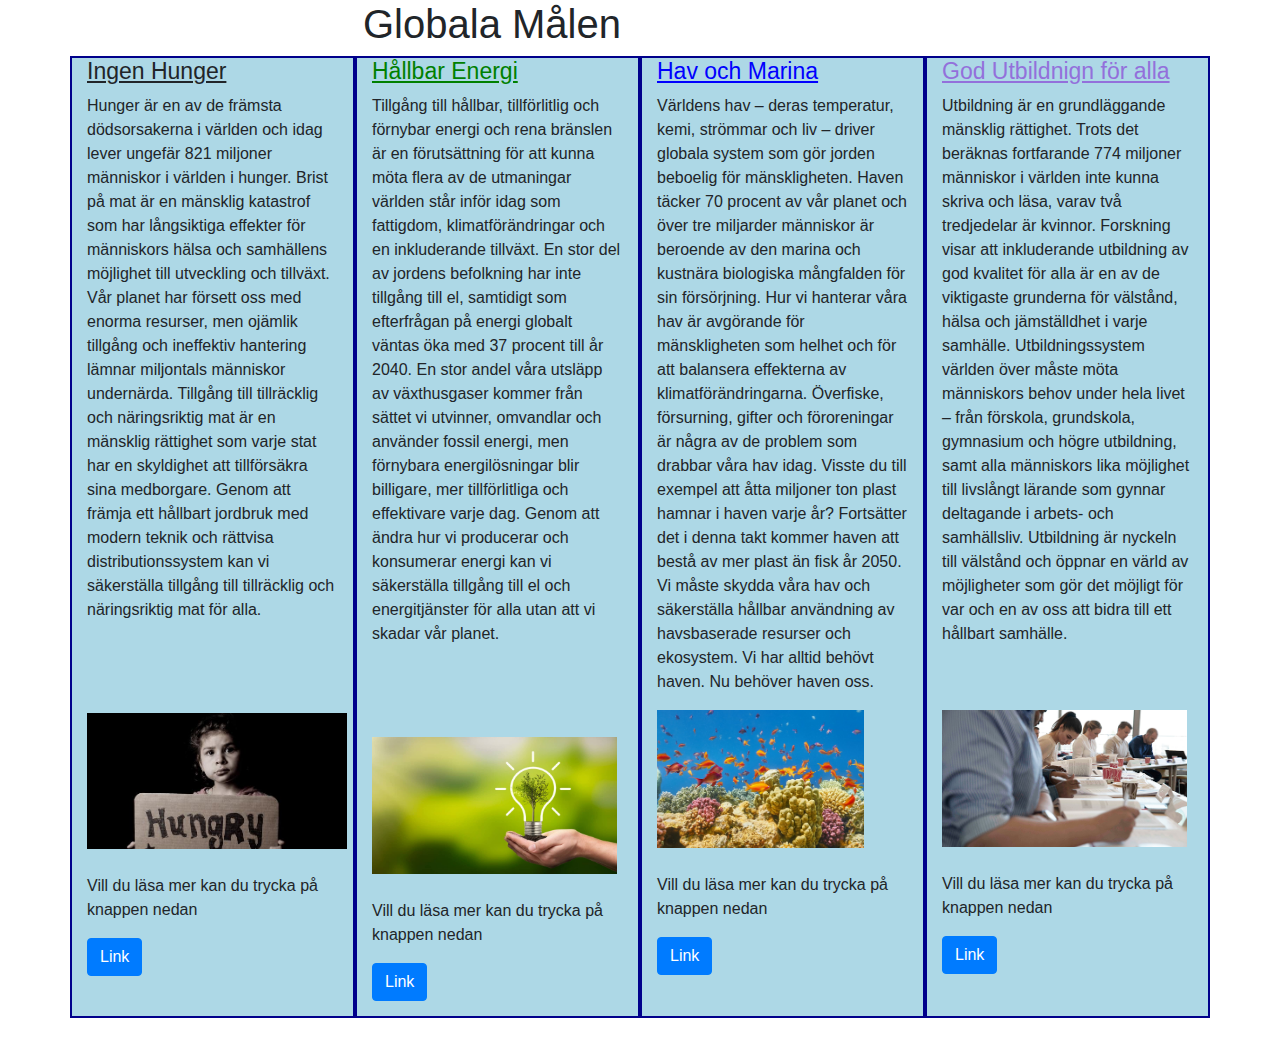
<file: Bootstrap 2/index.html>
<!doctype html>
<html lang="sv">
  <head>
    <!-- Required meta tags -->
    <meta charset="utf-8">
    <meta name="viewport" content="width=device-width, initial-scale=1, shrink-to-fit=no">

    <!-- Bootstrap CSS -->
    <link rel="stylesheet" href="css\bootstrap.css">
    <link rel="stylesheet" href="css\style.css">
    <title>Globala Målen</title>
  </head>
  <body>
    <h1 class="titel">Globala Målen</h1>
    <div class="container">
      <div class="row">
        <div class="col-sm-3 bg">
          <h1 class="header1"><u>Ingen Hunger</u></h1>
          <p>Hunger är en av de främsta dödsorsakerna i världen och idag lever ungefär 821 miljoner människor i världen i hunger. Brist på mat är en mänsklig katastrof som har långsiktiga effekter för människors hälsa och samhällens möjlighet till utveckling och tillväxt. Vår planet har försett oss med enorma resurser, men ojämlik tillgång och ineffektiv hantering lämnar miljontals människor undernärda.

          Tillgång till tillräcklig och näringsriktig mat är en mänsklig rättighet som varje stat har en skyldighet att tillförsäkra sina medborgare. Genom att främja ett hållbart jordbruk med modern teknik och rättvisa distributionssystem kan vi säkerställa tillgång till tillräcklig och näringsriktig mat för alla.</p>
          <img src="img\hunger.jpg" width="260" class="pic1-2">
          <p>Vill du läsa mer kan du trycka på knappen nedan</p>
          <a class="btn btn-primary link" href="https://www.globalamalen.se/om-globala-malen/mal-2-ingen-hunger/" role="button">Link</a>
        </div>
        <div class="col-sm-3 bg">
          <h1 class="header2"><u>Hållbar Energi</u></h1>
          <p>Tillgång till hållbar, tillförlitlig och förnybar energi och rena bränslen är en förutsättning för att kunna möta flera av de utmaningar världen står inför idag som fattigdom, klimatförändringar och en inkluderande tillväxt. En stor del av jordens befolkning har inte tillgång till el, samtidigt som efterfrågan på energi globalt väntas öka med 37 procent till år 2040.

          En stor andel våra utsläpp av växthusgaser kommer från sättet vi utvinner, omvandlar och använder fossil energi, men förnybara energilösningar blir billigare, mer tillförlitliga och effektivare varje dag. Genom att ändra hur vi producerar och konsumerar energi kan vi säkerställa tillgång till el och energitjänster för alla utan att vi skadar vår planet.</p>
          <img src="img\energi.jpg" width="245" class="pic1-2">
          <p>Vill du läsa mer kan du trycka på knappen nedan</p>
          <a class="btn btn-primary link" href="https://www.globalamalen.se/om-globala-malen/mal-7-hallbar-energi-alla/" role="button">Link</a>
        </div>
        <div class="col-sm-3 bg">
          <h1 class="header3"><u>Hav och Marina</u></h1>
          <p>Världens hav – deras temperatur, kemi, strömmar och liv – driver globala system som gör jorden beboelig för mänskligheten. Haven täcker 70 procent av vår planet och över tre miljarder människor är beroende av den marina och kustnära biologiska mångfalden för sin försörjning. Hur vi hanterar våra hav är avgörande för mänskligheten som helhet och för att balansera effekterna av klimatförändringarna.

          Överfiske, försurning, gifter och föroreningar är några av de problem som drabbar våra hav idag. Visste du till exempel att åtta miljoner ton plast hamnar i haven varje år? Fortsätter det i denna takt kommer haven att bestå av mer plast än fisk år 2050. Vi måste skydda våra hav och säkerställa hållbar användning av havsbaserade resurser och ekosystem. Vi har alltid behövt haven. Nu behöver haven oss.</p>
          <img src="img\hav.jpg" width="207" class="pic3">
          <p>Vill du läsa mer kan du trycka på knappen nedan</p>
          <a class="btn btn-primary link" href="https://www.globalamalen.se/om-globala-malen/mal-17-genomforande-och-globalt-partnerskap/" role="button">Link</a>
        </div>
        <div class="col-sm-3 bg">
          <h1 class="header4"><u>God Utbildnign för alla</u></h1>

          <p>Utbildning är en grundläggande mänsklig rättighet. Trots det beräknas fortfarande 774 miljoner människor i världen inte kunna skriva och läsa, varav två tredjedelar är kvinnor. Forskning visar att inkluderande utbildning av god kvalitet för alla är en av de viktigaste grunderna för välstånd, hälsa och jämställdhet i varje samhälle.

          Utbildningssystem världen över måste möta människors behov under hela livet – från förskola, grundskola, gymnasium och högre utbildning, samt alla människors lika möjlighet till livslångt lärande som gynnar deltagande i arbets- och samhällsliv. Utbildning är nyckeln till välstånd och öppnar en värld av möjligheter som gör det möjligt för var och en av oss att bidra till ett hållbart samhälle.</p>
          <img src="img\skola.jpg" width="245" class="pic4">
          <p>Vill du läsa mer kan du trycka på knappen nedan</p>
          <a class="btn btn-primary link" href="https://www.globalamalen.se/om-globala-malen/mal-4-god-utbildning-alla/" role="button">Link</a>
        </div>
      </div>

    </div>

    <!-- Optional JavaScript -->
    <!-- jQuery first, then Popper.js, then Bootstrap JS -->
    <script src="https://code.jquery.com/jquery-3.2.1.slim.min.js" integrity="sha384-KJ3o2DKtIkvYIK3UENzmM7KCkRr/rE9/Qpg6aAZGJwFDMVNA/GpGFF93hXpG5KkN" crossorigin="anonymous"></script>
    <script src="https://cdn.jsdelivr.net/npm/popper.js@1.12.9/dist/umd/popper.min.js" integrity="sha384-ApNbgh9B+Y1QKtv3Rn7W3mgPxhU9K/ScQsAP7hUibX39j7fakFPskvXusvfa0b4Q" crossorigin="anonymous"></script>
    <script src="https://cdn.jsdelivr.net/npm/bootstrap@4.0.0/dist/js/bootstrap.min.js" integrity="sha384-JZR6Spejh4U02d8jOt6vLEHfe/JQGiRRSQQxSfFWpi1MquVdAyjUar5+76PVCmYl" crossorigin="anonymous"></script>
  </body>
</html>
</file>
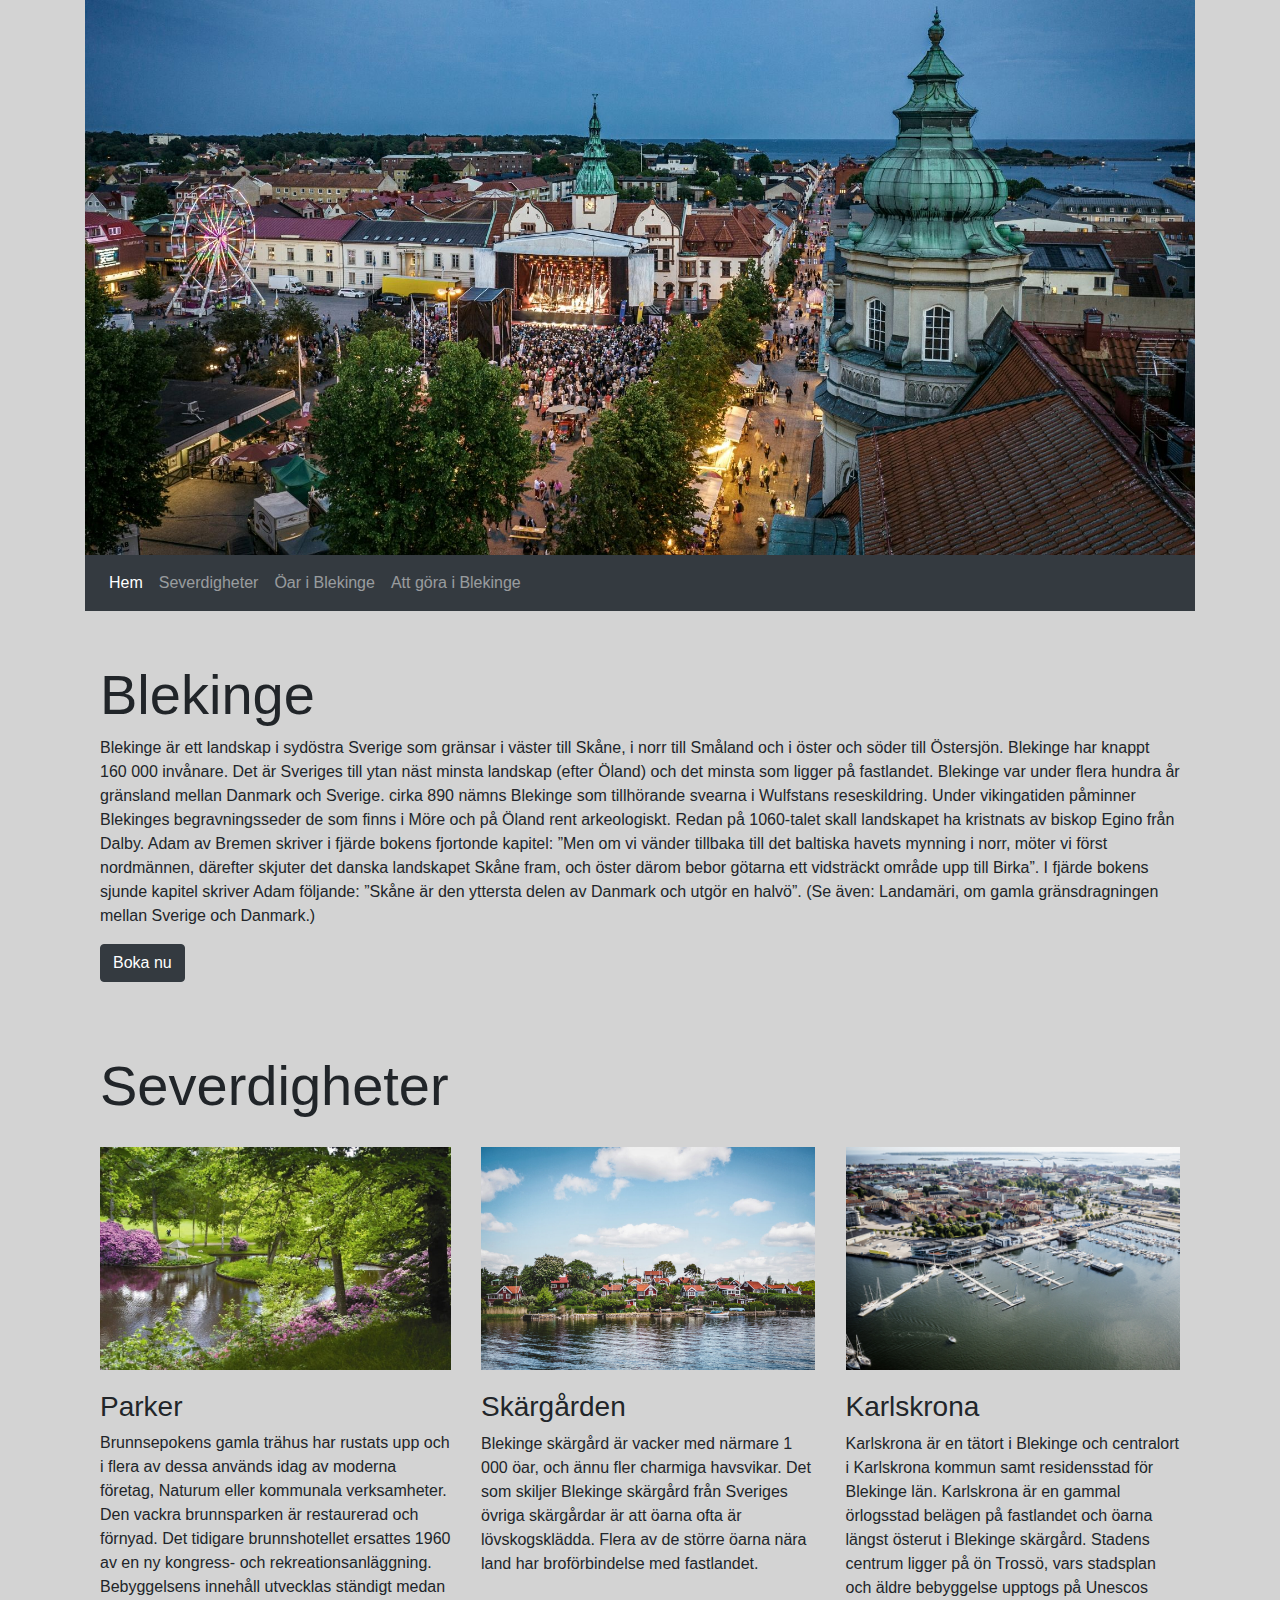
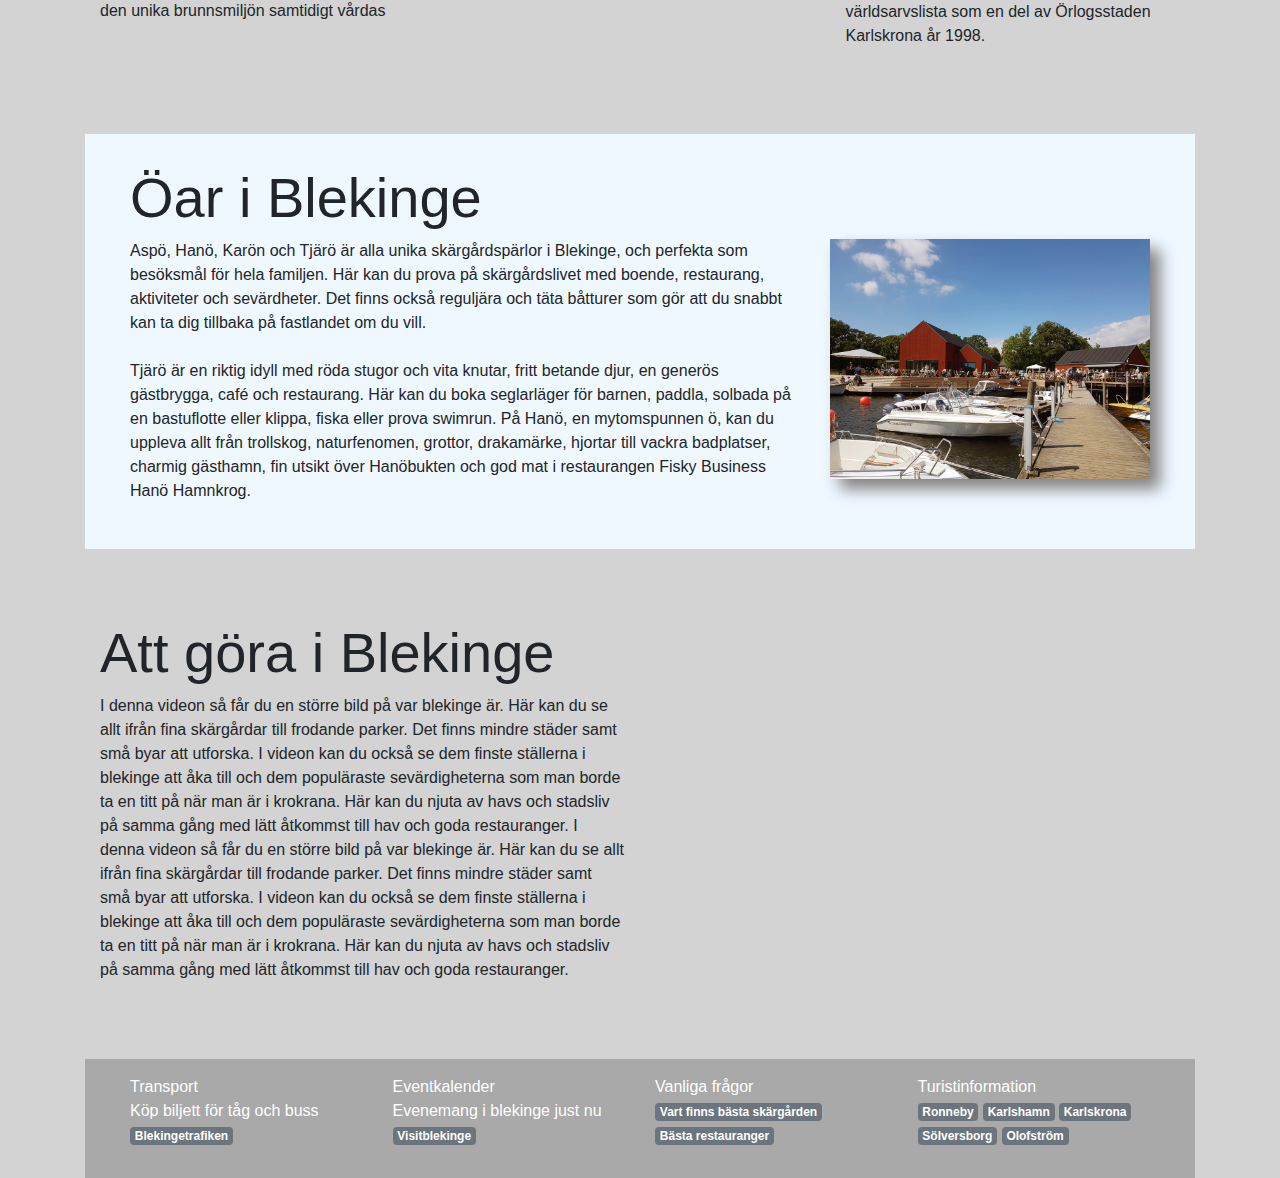
<file: Bootstrap responsiv hemsida/index.html>
<!doctype html>
<html lang="sv">
<head>
  <!-- Required meta tags -->
  <meta charset="utf-8">
  <meta name="viewport" content="width=device-width, initial-scale=1, shrink-to-fit=no">

  <!-- Bootstrap CSS -->
  <link rel="stylesheet" href="css\bootstrap.css">
  <link rel="stylesheet" href="css\style.css">

  <title>Blekinge</title>
</head>
<body>
  <div class="container">
    <!-- Header -->
    <img src="img/festival.jpg" class="img-fluid">
    <!-- Menu -->
    <nav class="navbar navbar-expand-lg navbar-dark bg-dark">
      <!-- <a class="navbar-brand" href="#">Navbar</a> -->
      <button class="navbar-toggler" type="button" data-toggle="collapse" data-target="#navbarNav" aria-controls="navbarNav" aria-expanded="false" aria-label="Toggle navigation">
        <span class="navbar-toggler-icon"></span>
      </button>
      <div class="collapse navbar-collapse" id="navbarNav">
        <ul class="navbar-nav">
          <li class="nav-item active">
            <a class="nav-link" href="#">Hem<span class="sr-only">(current)</span></a>
          </li>
          <li class="nav-item">
            <a class="nav-link" href="#Severdigheter">Severdigheter</a>
          </li>
          <li class="nav-item">
            <a class="nav-link" href="#Öar i Blekinge">Öar i Blekinge</a>
          </li>
          <li class="nav-item">
            <a class="nav-link" href="#Att göra i Blekinge">Att göra i Blekinge</a>
          </li>
        </ul>
      </div>
    </nav> <!-- Menu slutar -->
    <section class="sectionmargin"> <!-- Om blekinge -->
      <div class="container">
        <h1 class="display-4"Display 4>Blekinge</h1>
        <p>Blekinge är ett landskap i sydöstra Sverige som gränsar i väster till Skåne, i norr till Småland och i öster och söder till Östersjön. Blekinge har knappt 160 000 invånare. Det är Sveriges till ytan näst minsta landskap (efter Öland) och det minsta som ligger på fastlandet. Blekinge var under flera hundra år gränsland mellan Danmark och Sverige. cirka 890 nämns Blekinge som tillhörande svearna i Wulfstans reseskildring. Under vikingatiden påminner Blekinges begravningsseder de som finns i Möre och på Öland rent arkeologiskt. Redan på 1060-talet skall landskapet ha kristnats av biskop Egino från Dalby. Adam av Bremen skriver i fjärde bokens fjortonde kapitel: ”Men om vi vänder tillbaka till det baltiska havets mynning i norr, möter vi först nordmännen, därefter skjuter det danska landskapet Skåne fram, och öster därom bebor götarna ett vidsträckt område upp till Birka”. I fjärde bokens sjunde kapitel skriver Adam följande: ”Skåne är den yttersta delen av Danmark och utgör en halvö”. (Se även: Landamäri, om gamla gränsdragningen mellan Sverige och Danmark.)</p>
        <button class="btn btn-dark">Boka nu</button>
      </div>
    </section>
    <section class="sectionmargin" id="Severdigheter"> <!-- Severdigheter -->
      <div class="container">
        <h1 class="display-4 ">Severdigheter</h1>
        <div class="row">
          <div class="col-lg cardmargin">
            <img src="img/brunnsparken.jpg" width="351px">
            <h3 class="cardmargin">Parker</h3>
            <p>Brunnsepokens gamla trähus har rustats upp och i flera av dessa används idag av moderna företag, Naturum eller kommunala verksamheter. Den vackra brunnsparken är restaurerad och förnyad. Det tidigare brunnshotellet ersattes 1960 av en ny kongress- och rekreationsanläggning. Bebyggelsens innehåll utvecklas ständigt medan den unika brunnsmiljön samtidigt vårdas</p>
          </div>
          <div class="col-lg cardmargin">
            <img src="img/skärgård.jpg" width="334px">
            <h3 class="cardmargin">Skärgården</h3>
            <p>Blekinge skärgård är vacker med närmare 1 000 öar, och ännu fler charmiga havsvikar. Det som skiljer Blekinge skärgård från Sveriges övriga skärgårdar är att öarna ofta är lövskogsklädda. Flera av de större öarna nära land har broförbindelse med fastlandet.</p>
          </div>
          <div class="col-lg cardmargin">
            <img src="img/karlskrona.jpg" width="334px">
            <h3 class="cardmargin">Karlskrona</h3>
            <p>Karlskrona är en tätort i Blekinge och centralort i Karlskrona kommun samt residensstad för Blekinge län. Karlskrona är en gammal örlogsstad belägen på fastlandet och öarna längst österut i Blekinge skärgård. Stadens centrum ligger på ön Trossö, vars stadsplan och äldre bebyggelse upptogs på Unescos världsarvslista som en del av Örlogsstaden Karlskrona år 1998.</p>
          </div>
        </div>
      </div>
    </section>

    <section class="sectionmargin ösection" id="Öar i Blekinge">
      <div class="container">
        <h1 class="display-4">Öar i Blekinge</h1>
        <div class="row">
          <div class="col-lg-8">
            <p>Aspö, Hanö, Karön och Tjärö är alla unika skärgårdspärlor i Blekinge, och perfekta som besöksmål för hela familjen. Här kan du prova på skärgårdslivet med boende, restaurang, aktiviteter och sevärdheter. Det finns också reguljära och täta båtturer som gör att du snabbt kan ta dig tillbaka på fastlandet om du vill.<br></br> 
            Tjärö är en riktig idyll med röda stugor och vita knutar, fritt betande djur, en generös gästbrygga, café och restaurang. Här kan du boka seglarläger för barnen, paddla, solbada på en bastuflotte eller klippa, fiska eller prova swimrun. På Hanö, en mytomspunnen ö, kan du uppleva allt från trollskog, naturfenomen, grottor, drakamärke, hjortar till vackra badplatser, charmig gästhamn, fin utsikt över Hanöbukten och god mat i restaurangen Fisky Business Hanö Hamnkrog.</p>
          </div>
          <div class="col-lg-4">
            <img src="img/tjärö.jpg" class="img-fluid skugga">
          </div>
        </div>
      </div>
    </section>
    <section class="sectionmargin" id="Att göra i Blekinge">
      <div class="container">
       <h1 class="display-4">Att göra i Blekinge</h1>
       <div class="row">
         <div class="col-lg-6">I denna videon så får du en större bild på var blekinge är. Här kan du se allt ifrån fina skärgårdar till frodande parker. Det finns mindre städer samt små byar att utforska. I videon kan du också se dem finste ställerna i blekinge att åka till och dem populäraste sevärdigheterna som man borde ta en titt på när man är i krokrana. Här kan du njuta av havs och stadsliv på samma gång med lätt åtkommst till hav och goda restauranger. I denna videon så får du en större bild på var blekinge är. Här kan du se allt ifrån fina skärgårdar till frodande parker. Det finns mindre städer samt små byar att utforska. I videon kan du också se dem finste ställerna i blekinge att åka till och dem populäraste sevärdigheterna som man borde ta en titt på när man är i krokrana. Här kan du njuta av havs och stadsliv på samma gång med lätt åtkommst till hav och goda restauranger.</div>
         <div class="col-lg-6">
          <div class="embed-responsive embed-responsive-16by9">
            <iframe class="embed-responsive-item" width="560" height="315" src="https://www.youtube.com/embed/Df46OE6NsfI" title="YouTube video player" frameborder="0" allow="accelerometer; autoplay; clipboard-write; encrypted-media; gyroscope; picture-in-picture" allowfullscreen></iframe>
          </div>
        </div>
      </div>
    </div>
  </section>
  <footer class="footer mt-auto py-3 sidfot">
    <div class="container">
      <div class="row">
        <div class="col-lg-3 kolumnpadding">
          Transport<br>
          Köp biljett för tåg och buss
          <a href="https://blekingetrafiken.se/#/" class="badge badge-secondary">Blekingetrafiken</a>
        </div>
        <div class="col-lg-3 kolumnpadding">
          Eventkalender<br>
          Evenemang i blekinge just nu
          <a href="https://www.visitblekinge.se/evenemang?gclid=Cj0KCQiA-JacBhC0ARIsAIxybyOKWKGTsNAoV8XPftNaUM6uyCjjaBniR3Idm7sIVsEuHkKqZeCayFQaAkU3EALw_wcB" class="badge badge-secondary">Visitblekinge</a>
        </div>
        <div class="col-lg-3 kolumnpadding">
          Vanliga frågor<br>
          <a href="https://www.visitblekinge.se/ronneby/ronneby-skargard" class="badge badge-secondary">Vart finns bästa skärgården</a>
          <a href="https://antonios.se" class="badge badge-secondary">Bästa restauranger</a>
        </div>
        <div class="col-lg-3 kolumnpadding">
          Turistinformation<br>
          <a href="https://www.ronneby.se/uppleva--gora/turism-att-besoka-ronneby.html" class="badge badge-secondary">Ronneby</a>
          <a href="https://visitkarlshamn.se" class="badge badge-secondary">Karlshamn</a>
          <a href="https://www.visitkarlskrona.se/sv" class="badge badge-secondary">Karlskrona</a>
          <a href="https://solvesborg.se/uppleva-och-gora/turism-att-besoka-solvesborg.html" class="badge badge-secondary">Sölversborg</a>
          <a href="https://olofstrom.se/uppleva-och-gora/turism-att-besoka-olofstrom" class="badge badge-secondary">Olofström</a>
        </div>
      </div>
    </div>
  </footer>
</div>
<!-- Optional JavaScript -->
<!-- jQuery first, then Popper.js, then Bootstrap JS -->
<script src="https://code.jquery.com/jquery-3.2.1.slim.min.js" integrity="sha384-KJ3o2DKtIkvYIK3UENzmM7KCkRr/rE9/Qpg6aAZGJwFDMVNA/GpGFF93hXpG5KkN" crossorigin="anonymous"></script>
<script src="https://cdn.jsdelivr.net/npm/popper.js@1.12.9/dist/umd/popper.min.js" integrity="sha384-ApNbgh9B+Y1QKtv3Rn7W3mgPxhU9K/ScQsAP7hUibX39j7fakFPskvXusvfa0b4Q" crossorigin="anonymous"></script>
<script src="https://cdn.jsdelivr.net/npm/bootstrap@4.0.0/dist/js/bootstrap.min.js" integrity="sha384-JZR6Spejh4U02d8jOt6vLEHfe/JQGiRRSQQxSfFWpi1MquVdAyjUar5+76PVCmYl" crossorigin="anonymous"></script>
</body>
</html>
</file>
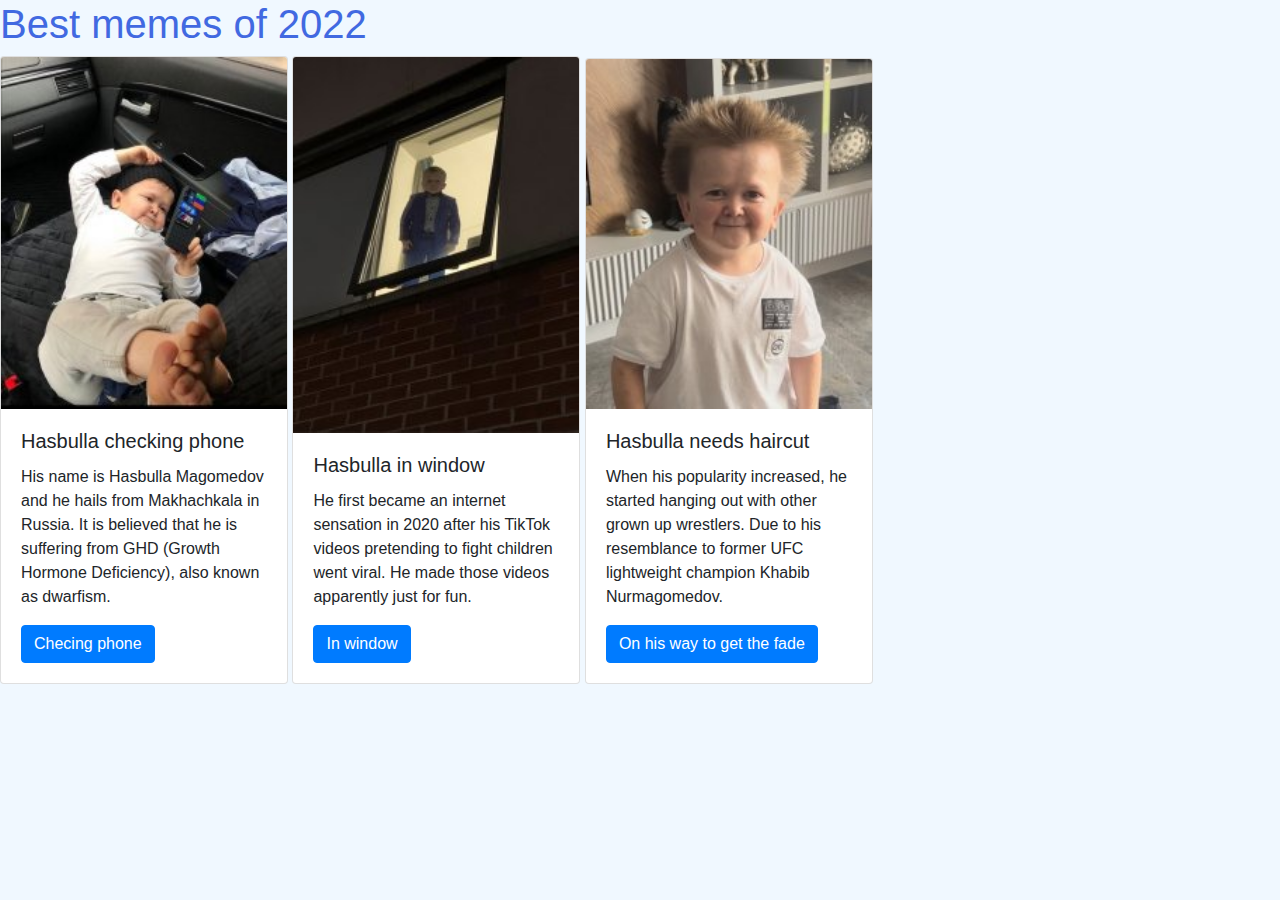
<file: Bootstrap/index.html>
<!doctype html>
<html lang="sv">
  <head>
    <!-- Required meta tags -->
    <meta charset="utf-8">
    <meta name="viewport" content="width=device-width, initial-scale=1, shrink-to-fit=no">

    <!-- Bootstrap CSS -->
    <link rel="stylesheet" href="css\bootstrap.css">
    <link rel="stylesheet" href="css\style.css">

    <title>Hasbulla memes</title>
  </head>
  <body>
    <h1 class="färg">Best memes of 2022</h1>

    <!-- Optional JavaScript -->
    <!-- jQuery first, then Popper.js, then Bootstrap JS -->
    <script src="https://code.jquery.com/jquery-3.2.1.slim.min.js" integrity="sha384-KJ3o2DKtIkvYIK3UENzmM7KCkRr/rE9/Qpg6aAZGJwFDMVNA/GpGFF93hXpG5KkN" crossorigin="anonymous"></script>
    <script src="https://cdn.jsdelivr.net/npm/popper.js@1.12.9/dist/umd/popper.min.js" integrity="sha384-ApNbgh9B+Y1QKtv3Rn7W3mgPxhU9K/ScQsAP7hUibX39j7fakFPskvXusvfa0b4Q" crossorigin="anonymous"></script>
    <script src="https://cdn.jsdelivr.net/npm/bootstrap@4.0.0/dist/js/bootstrap.min.js" integrity="sha384-JZR6Spejh4U02d8jOt6vLEHfe/JQGiRRSQQxSfFWpi1MquVdAyjUar5+76PVCmYl" crossorigin="anonymous"></script>
    
    <div class="card" style="width: 18rem;">
  <img class="card-img-top" src="img\cover1.jpg" alt="Card image cap">
  <div class="card-body">
    <h5 class="card-title">Hasbulla checking phone</h5>
    <p class="card-text">His name is Hasbulla Magomedov and he hails from Makhachkala in Russia. It is believed that he is suffering from GHD (Growth Hormone Deficiency), also known as dwarfism.</p>
    <a href="https://imgflip.com/meme/359103499/Hasbulla" class="btn btn-primary">Checing phone</a>
  </div>
</div>
    <div class="card" style="width: 18rem;">
  <img class="card-img-top" src="img\hasbulla.jpg" alt="Card image cap" class="höjd">
  <div class="card-body">
    <h5 class="card-title">Hasbulla in window</h5>
    <p class="card-text">He first became an internet sensation in 2020 after his TikTok videos pretending to fight children went viral. He made those videos apparently just for fun.</p>
    <a href="https://imgflip.com/meme/364109295/Hasbulla" class="btn btn-primary">In window</a>
  </div>
</div>

<div class="card" style="width: 18rem;">
  <img class="card-img-top" src="img\has.jpg" alt="Card image cap">
  <div class="card-body">
    <h5 class="card-title">Hasbulla needs haircut</h5>
    <p class="card-text">When his popularity increased, he started hanging out with other grown up wrestlers. Due to his resemblance to former UFC lightweight champion Khabib Nurmagomedov.</p>
    <a href="https://imgflip.com/meme/419354071/Almost-Friday" class="btn btn-primary">On his way to get the fade</a>
  </div>
</div>
  </body>
</html>
</file>
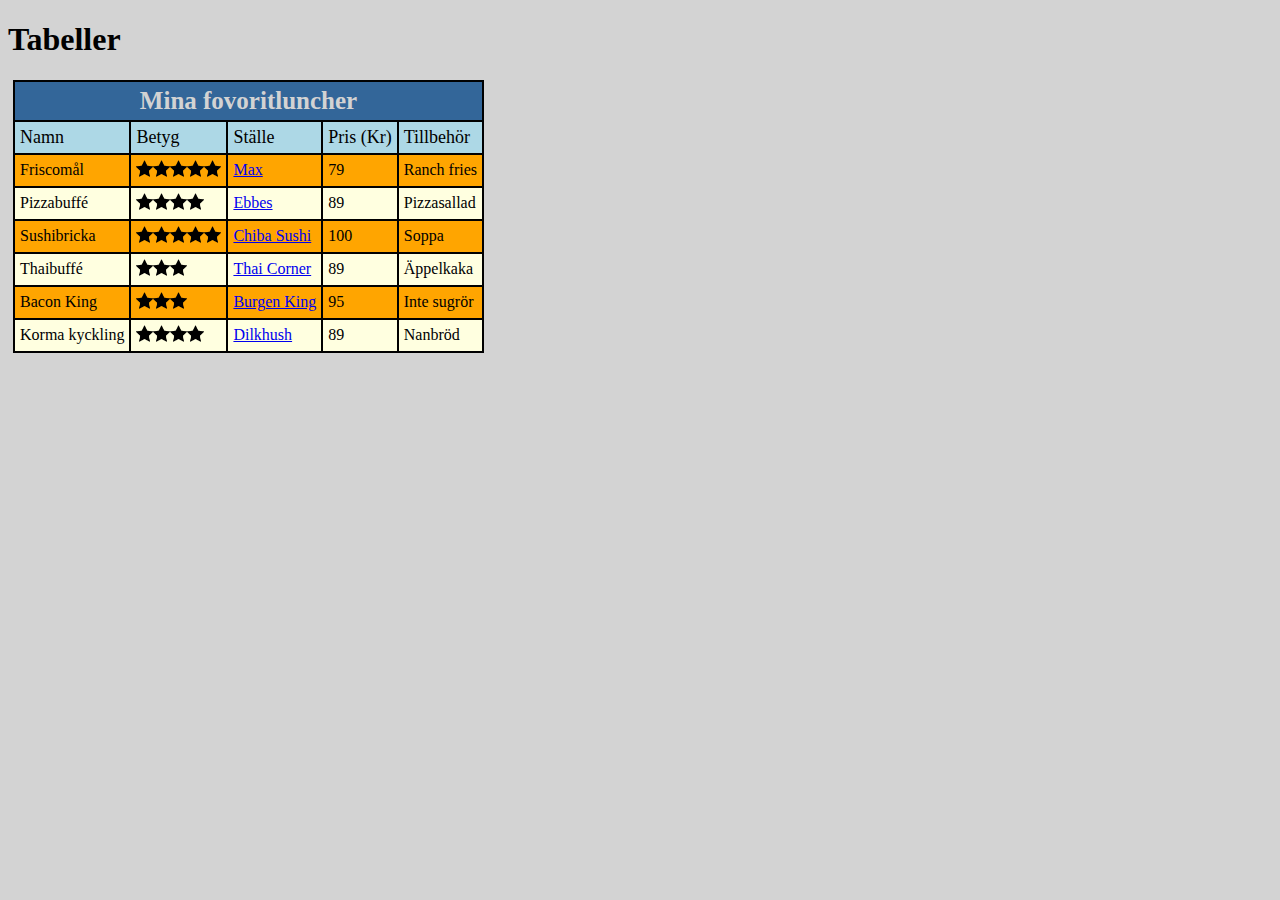
<file: uppgift 3/index.html>
<!DOCTYPE html>
<html>
<head>
	<title>Tabeller</title>
	<meta charset="utf-8">
	<link rel="stylesheet" type="text/css" href="style.css">
</head>
<body>
	<h1>Tabeller</h1>
	<table>
		<th colspan="5">Mina fovoritluncher</th>
		<tr class="font">
			<td>Namn</td>
			<td>Betyg</td>
			<td>Ställe</td>
			<td>Pris (Kr)</td>
			<td>Tillbehör</td>
		</tr>
		
		<tr class="radfärg">
			<td>Friscomål</td>
			<td><img src="star.png" class="star"><img src="star.png" class="star"><img src="star.png" class="star"><img src="star.png" class="star"><img src="star.png" class="star"></td>
			<td>
				<a href="https://www.max.se/maten/meny/burgare/">Max</a>
			</td>
			<td>79</td>
			<td>Ranch fries</td>
		</tr>
		
		<tr class="radfärg2">
			<td>Pizzabuffé</td>
			<td><img src="star.png" class="star"><img src="star.png" class="star"><img src="star.png" class="star"><img src="star.png" class="star"></td>
			<td>
				<a href="https://ebbes.bistrobakgarden.se">Ebbes</a>
			</td>
			<td>89</td>
			<td>Pizzasallad</td>
		</tr>
		
		<tr class="radfärg">
			<td>Sushibricka</td>
			<td><img src="star.png" class="star"><img src="star.png" class="star"><img src="star.png" class="star"><img src="star.png" class="star"><img src="star.png" class="star"></td>
			<td>
				<a href="https://chibasushi.se/sv/" class="link">Chiba Sushi</a>
			</td>
			<td>100</td>
			<td>Soppa</td>
		</tr>
		
		<tr class="radfärg2">
			<td>Thaibuffé</td>
			<td><img src="star.png" class="star"><img src="star.png" class="star"><img src="star.png" class="star"></td>
			<td>
				<a href="https://thaicornerkarlskrona.se">Thai Corner</a>
			</td>
			<td>89</td>
			<td>Äppelkaka</td>
		</tr>
		
		<tr class="radfärg">
			<td>Bacon King</td>
			<td><img src="star.png" class="star"><img src="star.png" class="star"><img src="star.png" class="star"></td>
			<td>
				<a href="https://burgerking.se">Burgen King</a>
			</td>
			<td>95</td>
			<td>Inte sugrör</td>
		</tr>
		
		<tr class="radfärg2">
			<td>Korma kyckling</td>
			<td><img src="star.png" class="star"><img src="star.png" class="star"><img src="star.png" class="star"><img src="star.png" class="star"></td>
			<td>
				<a href="https://www.visitblekinge.se/dilkhush">Dilkhush</a>
			</td>
			<td>89</td>
			<td>Nanbröd</td>
		</tr>
	</table>

</body>
</html>
</file>
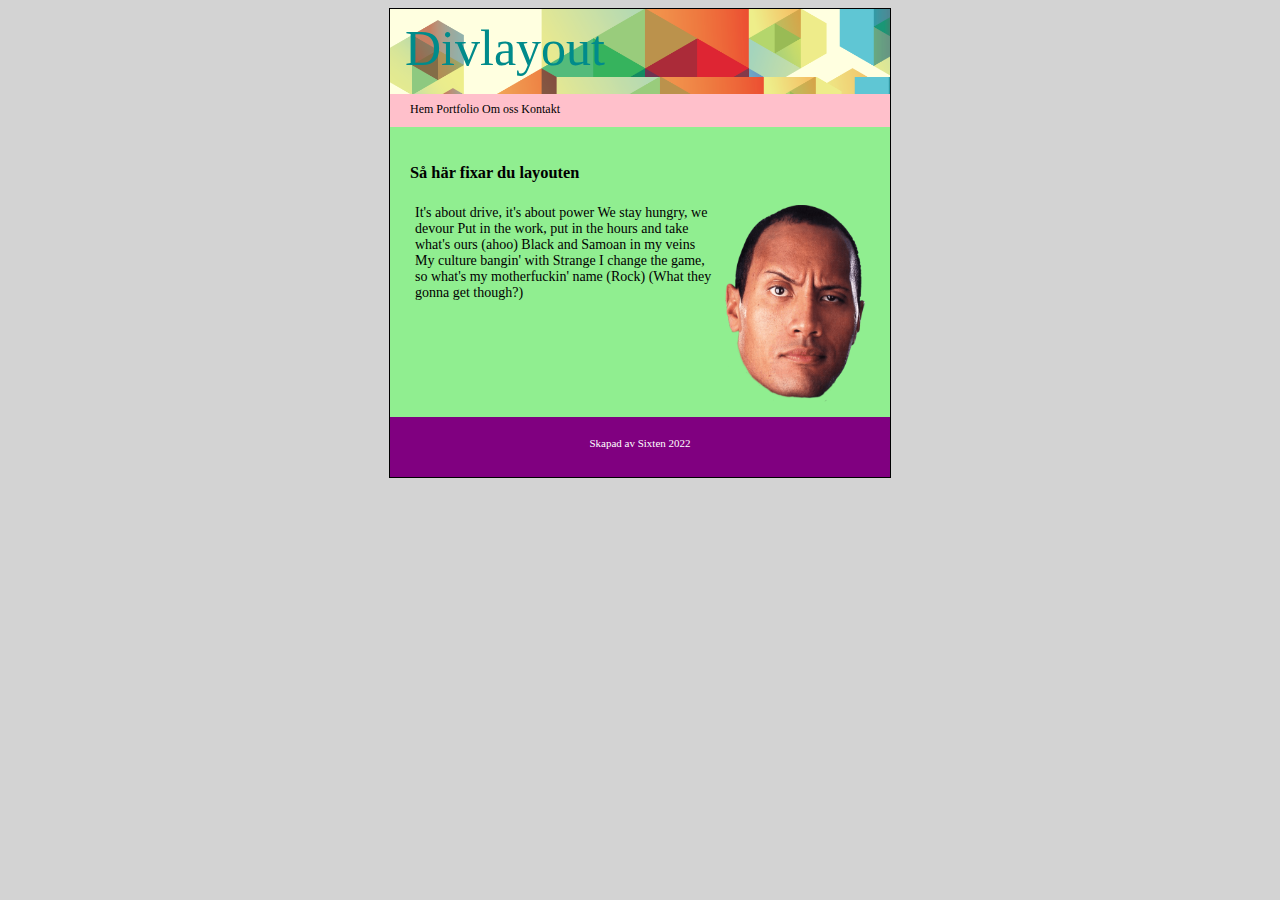
<file: uppgift 4/index.html>
<!DOCTYPE html>
<html>
<head>
	<title>Divlayout</title>
	<meta charset="utf-8">
	<link rel="stylesheet" type="text/css" href="style.css">
</head>
<body>
	<div class="container">
		<div class="header">Divlayout<img class="headerimg" src="header.png"></div>
		<div class="menu">Hem Portfolio Om oss Kontakt</div>
		<div class="body">
				<h3>Så här fixar du layouten</h3>
				<div class="brödtext">It's about drive, it's about power
				We stay hungry, we devour
				Put in the work, put in the hours and take what's ours (ahoo)
				Black and Samoan in my veins
				My culture bangin' with Strange
				I change the game, so what's my motherfuckin' name (Rock)
				(What they gonna get though?)</div>
				<div class="therockdiv">
				<img class="therockbild" src="therock.png"></div>
			</div>
		<div class="footer">Skapad av Sixten 2022</div>
	</div>
</body>
</html>
</file>
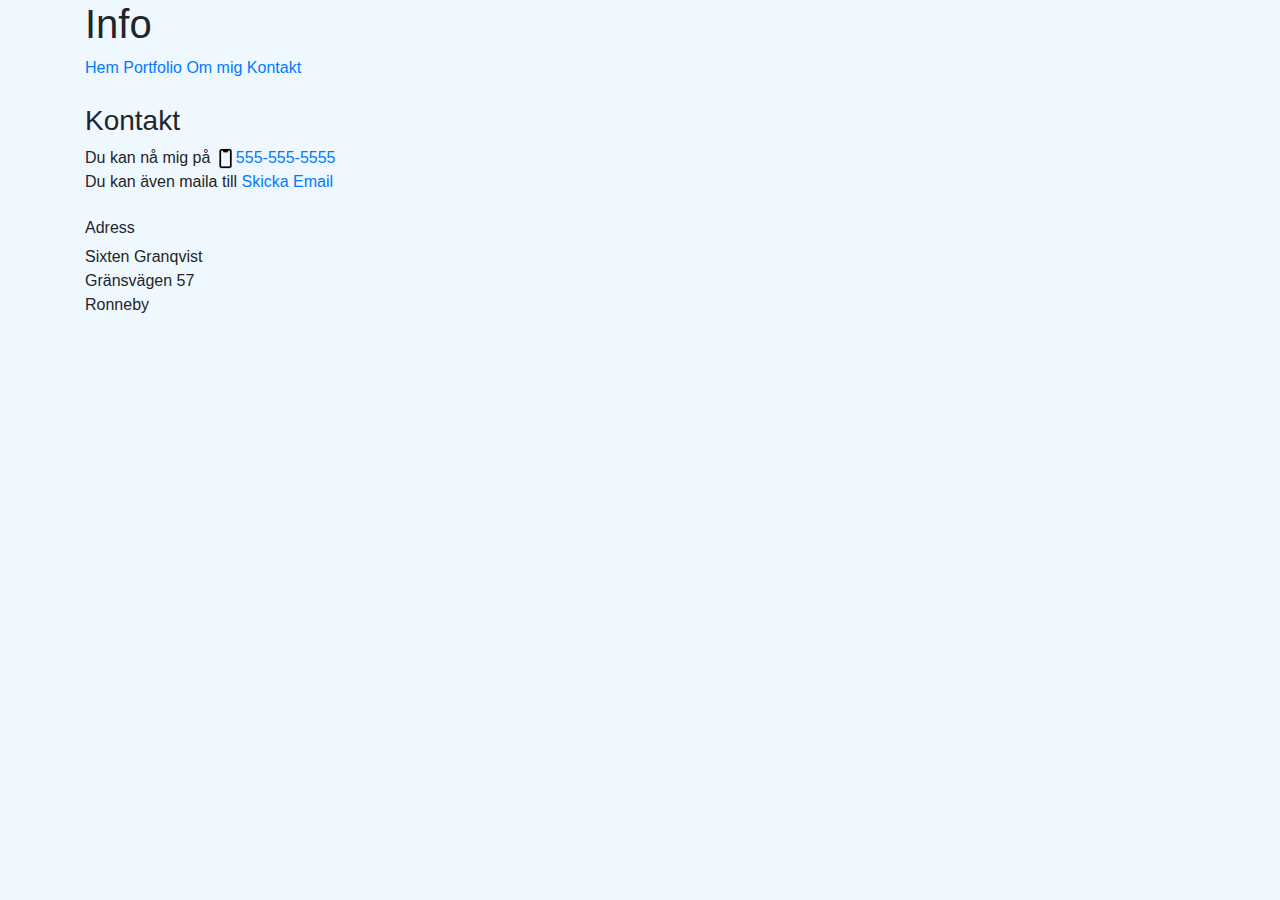
<file: Enkel hemsida/kontakt.html>
<!doctype html>
    <html lang="sv">
      <head>
        <!-- Required meta tags -->
        <meta charset="utf-8">
        <meta name="viewport" content="width=device-width, initial-scale=1, shrink-to-fit=no">

        <!-- Bootstrap CSS -->
        <link rel="stylesheet" href="css\bootstrap.css">
        <link rel="stylesheet" href="css\style.css">

        <title>Sixten Granqvist</title>
      </head>
      <body>
        <div class="container">
            <h1>Info</h1>
            <div>
              <a href="index.html">Hem</a> 
              <a href="portfolio.html">Portfolio</a>
              <a href="ommig.html">Om mig</a> 
              <a href="kontakt.html">Kontakt</a>
              <br><br>
              <h3>Kontakt</h3>
              <div>Du kan nå mig på <a href="tel:555-555-5555"><img src="img/telefon.png" width="21px" alt="Call 555-555-5555" />555-555-5555</a><br>Du kan även maila till                                 <a href = "mailto: sigge.granqvist@gmail.com">Skicka Email</a> <br><br> <h6>Adress</h6> Sixten Granqvist<br>Gränsvägen 57<br>Ronneby</div>

          </div>

        <!-- Optional JavaScript -->
        <!-- jQuery first, then Popper.js, then Bootstrap JS -->
        <script src="https://code.jquery.com/jquery-3.2.1.slim.min.js" integrity="sha384-KJ3o2DKtIkvYIK3UENzmM7KCkRr/rE9/Qpg6aAZGJwFDMVNA/GpGFF93hXpG5KkN" crossorigin="anonymous"></script>
        <script src="https://cdn.jsdelivr.net/npm/popper.js@1.12.9/dist/umd/popper.min.js" integrity="sha384-ApNbgh9B+Y1QKtv3Rn7W3mgPxhU9K/ScQsAP7hUibX39j7fakFPskvXusvfa0b4Q" crossorigin="anonymous"></script>
        <script src="https://cdn.jsdelivr.net/npm/bootstrap@4.0.0/dist/js/bootstrap.min.js" integrity="sha384-JZR6Spejh4U02d8jOt6vLEHfe/JQGiRRSQQxSfFWpi1MquVdAyjUar5+76PVCmYl" crossorigin="anonymous"></script>
      </body>
    </html>
</file>
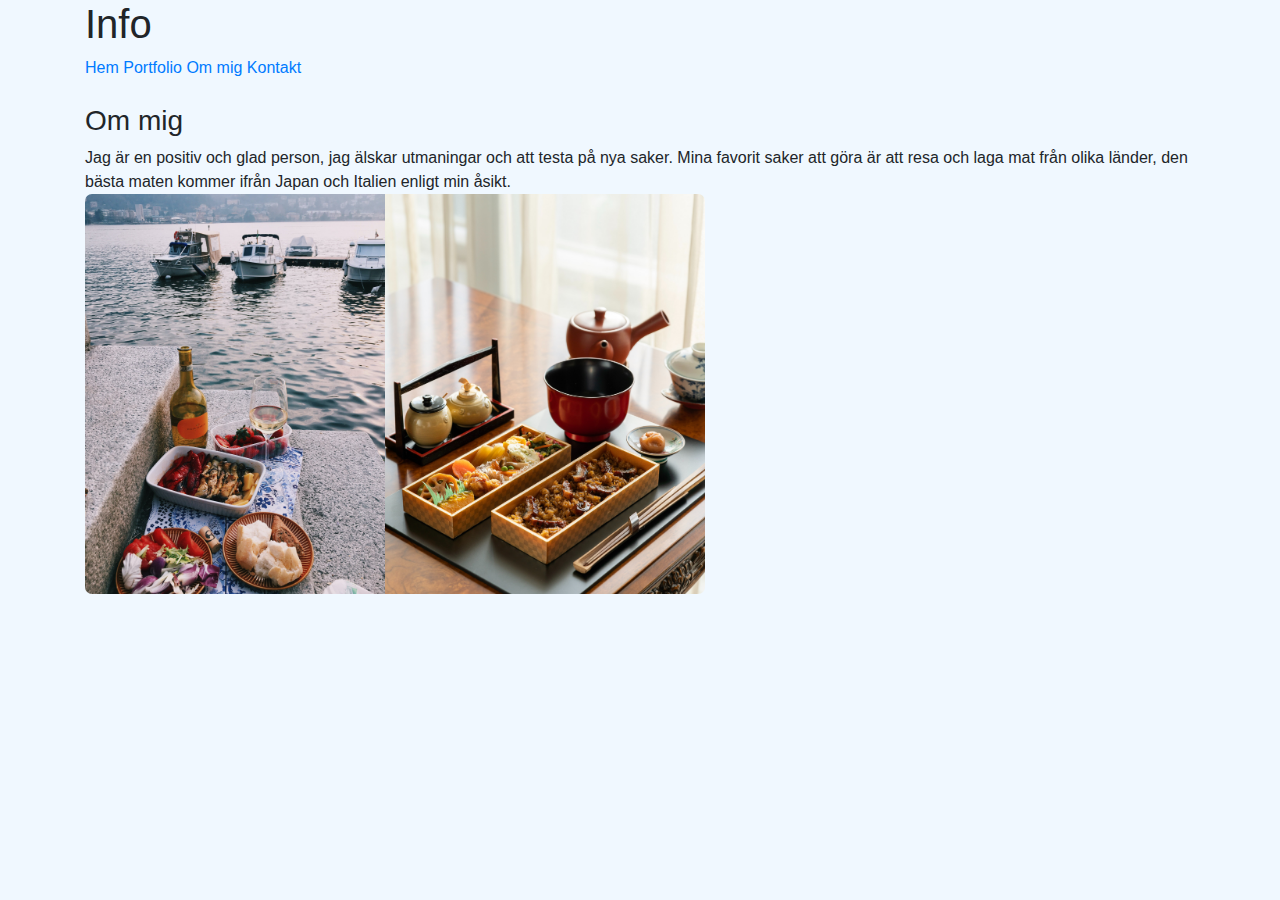
<file: Enkel hemsida/ommig.html>
<!doctype html>
    <html lang="sv">
      <head>
        <!-- Required meta tags -->
        <meta charset="utf-8">
        <meta name="viewport" content="width=device-width, initial-scale=1, shrink-to-fit=no">

        <!-- Bootstrap CSS -->
        <link rel="stylesheet" href="css\bootstrap.css">
        <link rel="stylesheet" href="css\style.css">

        <title>Sixten Granqvist</title>
      </head>
      <body>
        <div class="container">
            <h1>Info</h1>
            <div>
              <a href="index.html">Hem</a> 
              <a href="portfolio.html">Portfolio</a>
              <a href="ommig.html">Om mig</a> 
              <a href="kontakt.html">Kontakt</a>
              <br><br>
              <h3>Om mig</h3>
              <div>Jag är en positiv och glad person, jag älskar utmaningar och att testa på nya saker. Mina favorit saker att göra är att resa och laga mat från olika länder, den bästa maten kommer ifrån Japan och Italien enligt min åsikt.</div>

              <img src="img/italien.jpg" class="float-left ita" alt="Itliensk mat vid havet">
              <img src="img/japan.jpg" class="float-left jap" alt="Japansk mat">

          </div>

        <!-- Optional JavaScript -->
        <!-- jQuery first, then Popper.js, then Bootstrap JS -->
        <script src="https://code.jquery.com/jquery-3.2.1.slim.min.js" integrity="sha384-KJ3o2DKtIkvYIK3UENzmM7KCkRr/rE9/Qpg6aAZGJwFDMVNA/GpGFF93hXpG5KkN" crossorigin="anonymous"></script>
        <script src="https://cdn.jsdelivr.net/npm/popper.js@1.12.9/dist/umd/popper.min.js" integrity="sha384-ApNbgh9B+Y1QKtv3Rn7W3mgPxhU9K/ScQsAP7hUibX39j7fakFPskvXusvfa0b4Q" crossorigin="anonymous"></script>
        <script src="https://cdn.jsdelivr.net/npm/bootstrap@4.0.0/dist/js/bootstrap.min.js" integrity="sha384-JZR6Spejh4U02d8jOt6vLEHfe/JQGiRRSQQxSfFWpi1MquVdAyjUar5+76PVCmYl" crossorigin="anonymous"></script>
      </body>
    </html>
</file>
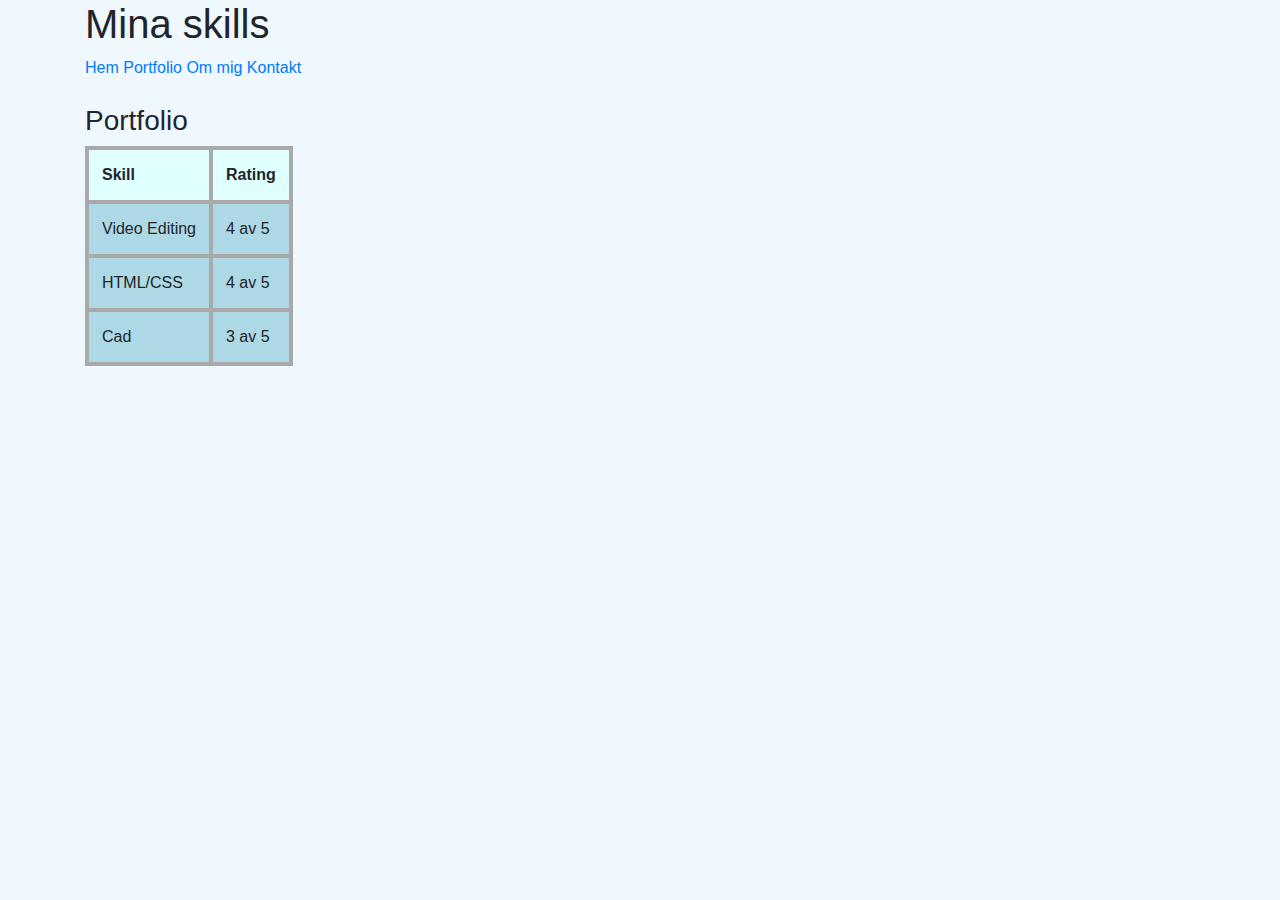
<file: Enkel hemsida/portfolio.html>
<!doctype html>
  <html lang="sv">
    <head>
      <!-- Required meta tags -->
      <meta charset="utf-8">
      <meta name="viewport" content="width=device-width, initial-scale=1, shrink-to-fit=no">

      <!-- Bootstrap CSS -->
      <link rel="stylesheet" href="css\bootstrap.css">
      <link rel="stylesheet" href="css\style.css">

      <title>Sixten Granqvist</title>
    </head>
    <body>
      <div class="container">
          <h1>Mina skills</h1>
          <div>
            <a href="index.html">Hem</a> 
            <a href="portfolio.html">Portfolio</a>
            <a href="ommig.html">Om mig</a> 
            <a href="kontakt.html">Kontakt</a>
            <br><br>
            <h3>Portfolio</h3>
            <table>
              <tr>
                <th>Skill</th>
                <th>Rating</th>
              </tr>
              <tr>
                <td>Video Editing</td>
                <td>4 av 5</td>
              </tr>
              <tr>
                <td>HTML/CSS</td>
                <td>4 av 5</td>
              </tr>
              <tr>
                <td>Cad</td>
                <td>3 av 5</td>
              </tr>
            </table>

        </div>

      <!-- Optional JavaScript -->
      <!-- jQuery first, then Popper.js, then Bootstrap JS -->
      <script src="https://code.jquery.com/jquery-3.2.1.slim.min.js" integrity="sha384-KJ3o2DKtIkvYIK3UENzmM7KCkRr/rE9/Qpg6aAZGJwFDMVNA/GpGFF93hXpG5KkN" crossorigin="anonymous"></script>
      <script src="https://cdn.jsdelivr.net/npm/popper.js@1.12.9/dist/umd/popper.min.js" integrity="sha384-ApNbgh9B+Y1QKtv3Rn7W3mgPxhU9K/ScQsAP7hUibX39j7fakFPskvXusvfa0b4Q" crossorigin="anonymous"></script>
      <script src="https://cdn.jsdelivr.net/npm/bootstrap@4.0.0/dist/js/bootstrap.min.js" integrity="sha384-JZR6Spejh4U02d8jOt6vLEHfe/JQGiRRSQQxSfFWpi1MquVdAyjUar5+76PVCmYl" crossorigin="anonymous"></script>
    </body>
  </html>
</file>
<file: uppgift 3/style.css>
body{
	font-family: verdana;
	background-color: lightgrey;
}

table, tr, td, th, th{
	border-collapse: collapse;
	border: 2px solid black;
	padding: 5px;
	margin: 5px;
}

/*Rubrik*/ th{
	background-color: #369;
	color: lightgrey;
	font-size: 25px;
}

.radfärg{
	background-color: orange;
}
.radfärg2{
	background-color: lightyellow;
}

/*Titelboxar*/ .font{
	font-size: 18px;
	background-color: lightblue;
} 

.star{
	width: 17px;
}
</file>
<file: uppgift 4/style.css>
body{
	font-family: Verdana;
	background-color: lightgrey;
	font-size: 14px;
}

.container{
	border: 1px solid black;
	background-color: lightblue;
	width: 500px;
	margin: auto;
}

.header{
	background-color: lightyellow;
	height: 75px;
	background-image: url(header.png);
	background-size: 500px;
	font-size: 50px;
	padding-top: 10px;
	padding-left: 15px;
	color: darkcyan;
	overflow: hidden;
}

.headerimg{
	width: 500px;
}

.menu{
	background-color: pink;
	height: 25px;
	padding-left: 20px;
	padding-top: 8px;
	font-size: 12px;
}

.body{
	background-color: lightgreen;
	height: 250px;
	padding: 20px;
}

.footer{
	background-color: purple;
	color: white;
	height: 20px;
	text-align: center;
	font-size: 11px;
	padding: 20px;
}

.therockdiv{
	width: 140px;
	overflow: hidden;
	padding: 5px;
}

.therockbild{
	float: right;
	width: 140px;
}

.brödtext{
	float: left;
	width: 300px;
	padding: 5px;
}
</file>
